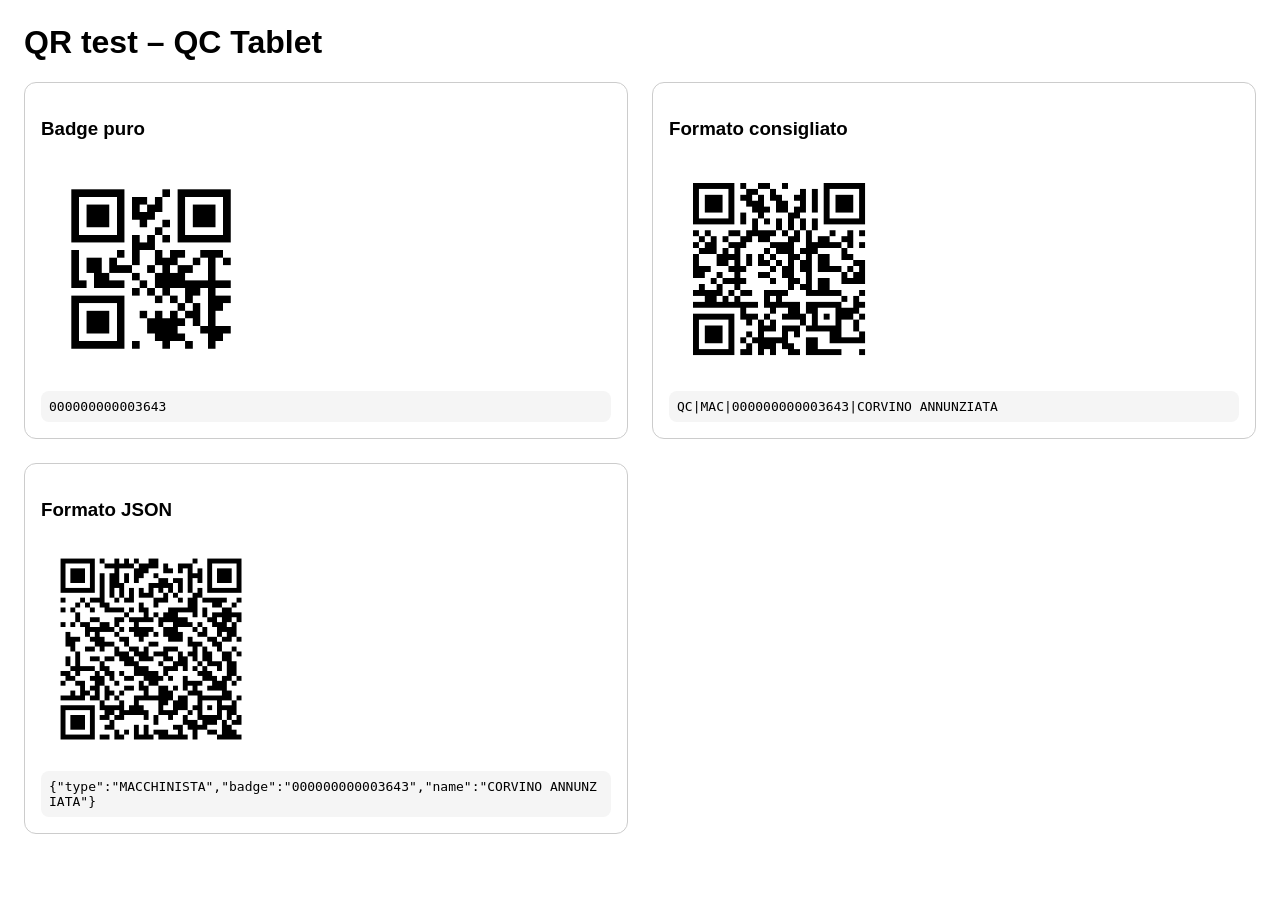
<file: qr_examples/print_qr_test.html>
<!DOCTYPE html><html lang="it"><head><meta charset="UTF-8"><title>QR Test QC Tablet</title><style>body{font-family:Arial,sans-serif;margin:24px}.grid{display:grid;grid-template-columns:repeat(2,minmax(280px,1fr));gap:24px}.card{border:1px solid #ccc;border-radius:12px;padding:16px}img{max-width:220px;display:block;margin:12px 0}.code{font-family:monospace;word-break:break-all;background:#f5f5f5;padding:8px;border-radius:8px}@media print {.card{break-inside:avoid}}</style></head><body><h1>QR test – QC Tablet</h1><div class="grid"><div class="card"><h3>Badge puro</h3><img src="qr_badge_puro_000000000003643.png"><div class="code">000000000003643</div></div><div class="card"><h3>Formato consigliato</h3><img src="qr_qc_mac_000000000003643.png"><div class="code">QC|MAC|000000000003643|CORVINO ANNUNZIATA</div></div><div class="card"><h3>Formato JSON</h3><img src="qr_json_mac_000000000003643.png"><div class="code">{&quot;type&quot;:&quot;MACCHINISTA&quot;,&quot;badge&quot;:&quot;000000000003643&quot;,&quot;name&quot;:&quot;CORVINO ANNUNZIATA&quot;}</div></div></div></body></html>
</file>
